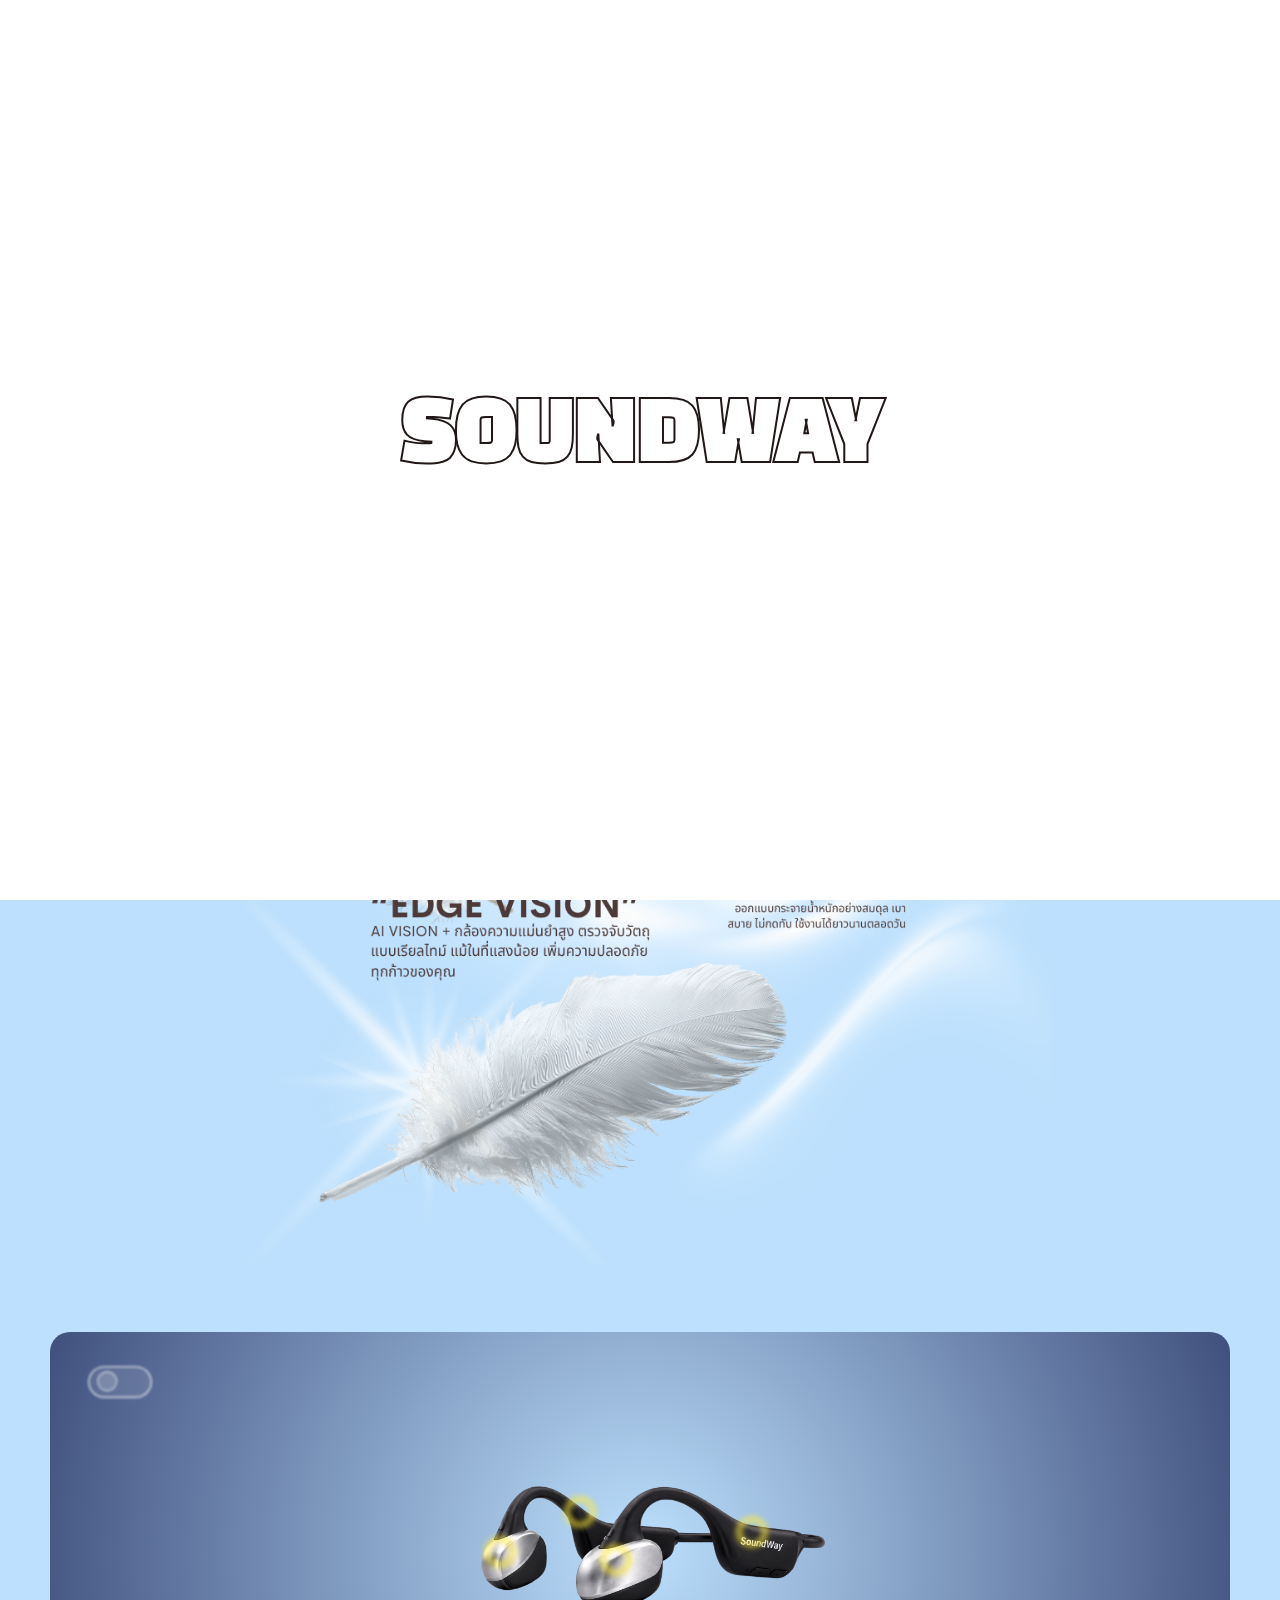
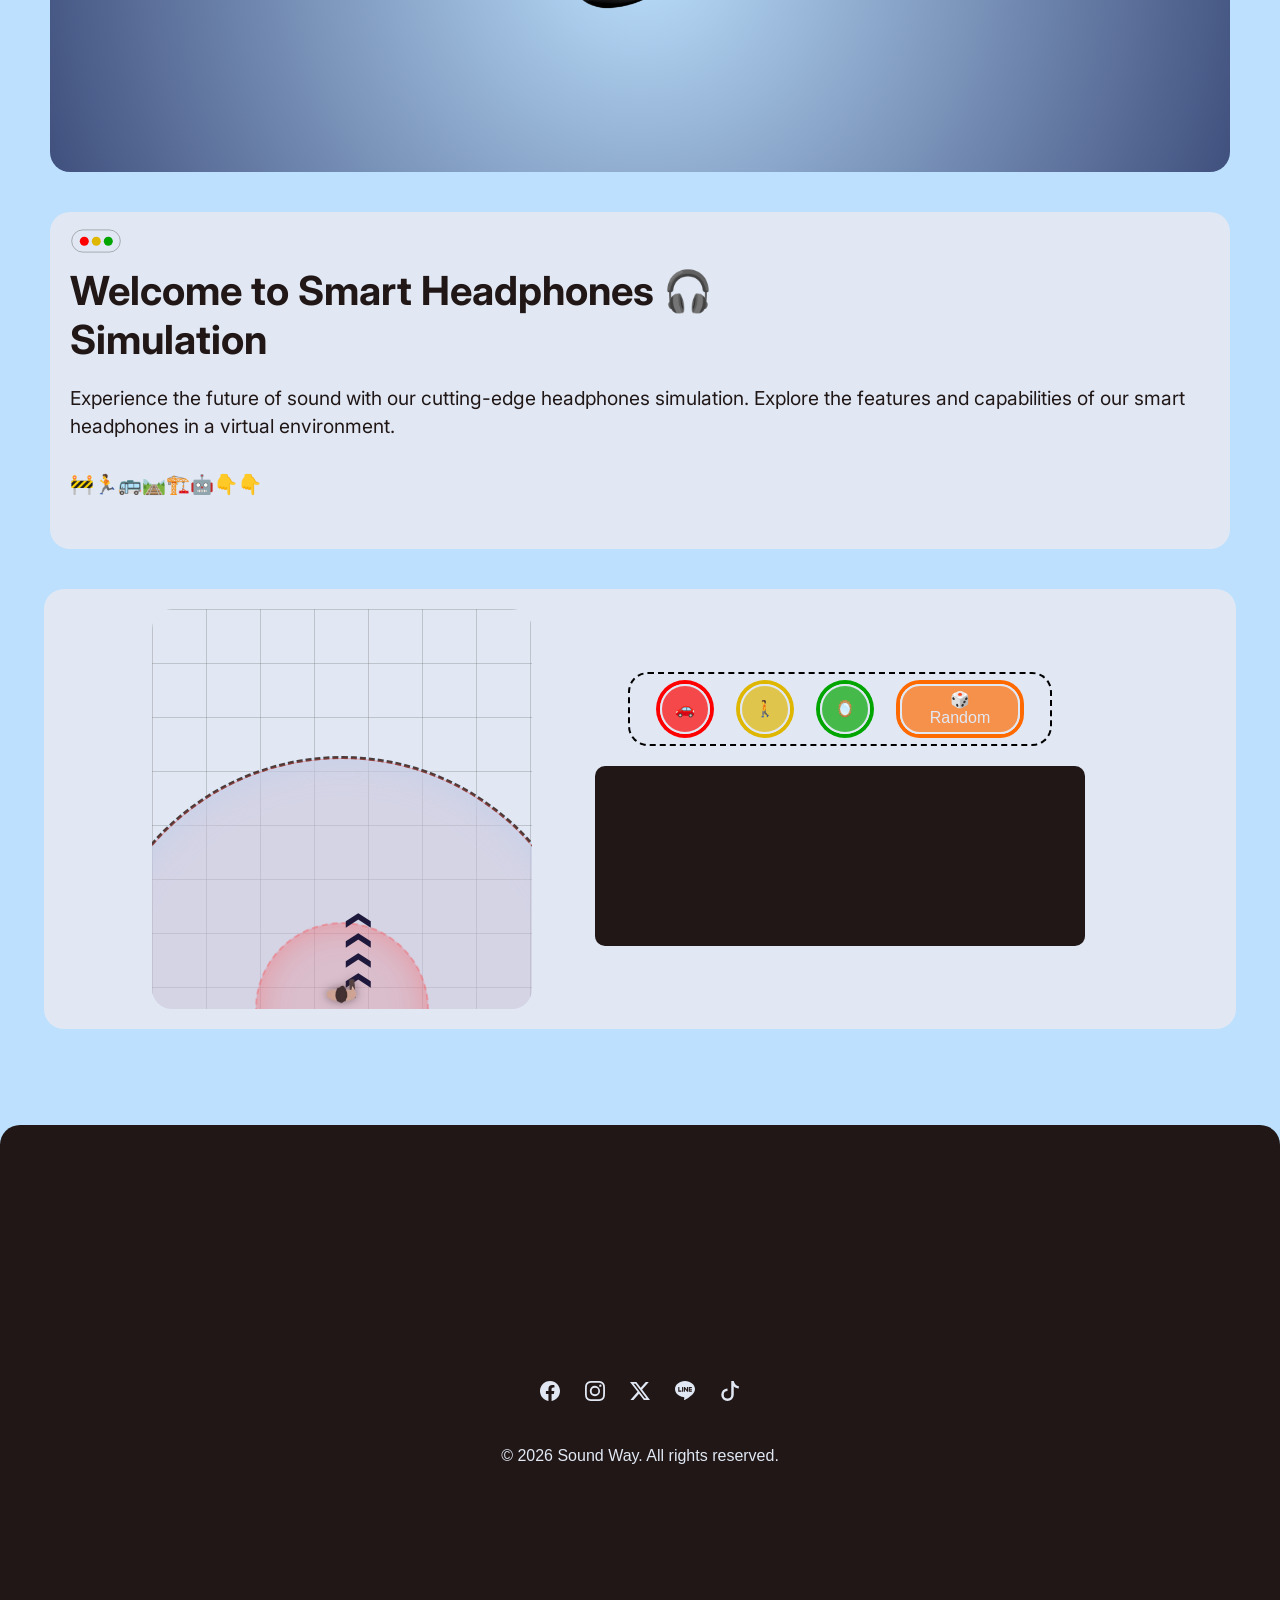
<file: index.html>
<!DOCTYPE html>
<html lang="th">

<head>
    <meta charset="UTF-8" name="viewport" content="width=device-width, initial-scale=1.0">
    <title>Smart Earbuds</title>
    <link rel="stylesheet" href="web.css">
</head>

<body>
    <div id="loading">
        <div class="loader"></div>
        <div class="loaderDot"></div>
    </div>
    <!-- nav bar -->
    <nav>
        <div class="logo">
            <a href="#home"><img src="img/SOUND WAY_white.svg" alt="Sound Way Logo"></a>
        </div>
        <div class="hamberger" id="mobile-menu">
            <span class="bar"></span>
            <span class="bar"></span>
            <span class="bar"></span>
        </div>
        <div>
            <ul class="nav-list">
                <a href="#home">HOME</a>
                <a href="#simulation">SIMULATION</a>
                <a href="#contract">CONTACT</a>
            </ul>
        </div>
        <div class="acount">
            <button class="login-btn">
                <svg xmlns="http://www.w3.org/2000/svg" fill="currentColor" class="bi bi-box-arrow-in-right"
                    viewBox="0 0 16 16">
                    <path fill-rule="evenodd"
                        d="M6 3.5a.5.5 0 0 1 .5-.5h8a.5.5 0 0 1 .5.5v9a.5.5 0 0 1-.5.5h-8a.5.5 0 0 1-.5-.5v-2a.5.5 0 0 0-1 0v2A1.5 1.5 0 0 0 6.5 14h8a1.5 1.5 0 0 0 1.5-1.5v-9A1.5 1.5 0 0 0 14.5 2h-8A1.5 1.5 0 0 0 5 3.5v2a.5.5 0 0 0 1 0z" />
                    <path fill-rule="evenodd"
                        d="M11.854 8.354a.5.5 0 0 0 0-.708l-3-3a.5.5 0 1 0-.708.708L10.293 7.5H1.5a.5.5 0 0 0 0 1h8.793l-2.147 2.146a.5.5 0 0 0 .708.708z" />
                </svg>
            </button>
            <button class="signup-btn">
                <svg xmlns="http://www.w3.org/2000/svg" fill="currentColor" class="bi bi-person-circle"
                    viewBox="0 0 16 16">
                    <path d="M11 6a3 3 0 1 1-6 0 3 3 0 0 1 6 0" />
                    <path fill-rule="evenodd"
                        d="M0 8a8 8 0 1 1 16 0A8 8 0 0 1 0 8m8-7a7 7 0 0 0-5.468 11.37C3.242 11.226 4.805 10 8 10s4.757 1.225 5.468 2.37A7 7 0 0 0 8 1" />
                </svg>
            </button>
        </div>
    </nav>

    <!-- main -->
    <main id="home">
        <div class="carousel" id="slider">
            <img class="card" src="img/poster1.png" alt="poster1">
        </div>

        <div class="product-wrapper">
            <!-- Rounded switch -->
            <label class="switch">
                <input type="checkbox" id="changeImageBtn">
                <span class="slider round"></span>
            </label>
            <div class="product">
                <img src="img/main.png" alt="soundway product">
                <button class="descriptProductCard dataCard" data-feature="1" type="button"></button>
                <button class="descriptProductCard dataCard" data-feature="2" type="button"></button>
                <button class="descriptProductCard dataCard" data-feature="3" type="button"></button>
                <button class="descriptProductCard dataCard" data-feature="4" type="button"></button>
            </div>
            <div id="cardBox" class="local-card">
                <h2 id="cardTitle"></h2>
                <p id="typing-text"></p>
            </div>
    </main>

    <section class="preSimulation" id="simulation">
        <div class="leftside">
            <div class="dot-wrap">
                <button class="dot"></button>
                <button class="dot"></button>
                <button class="dot"></button>
            </div>
            <h1>Welcome to Smart Headphones 🎧<br> Simulation</h1>
            <p>Experience the future of sound with our cutting-edge headphones simulation. Explore the features and
                capabilities of our smart headphones in a virtual environment. <br><br>🚧🏃🚌🛤️🏗️🤖👇👇
            </p>
        </div>
    </section>

    <section class="simulation">
        <div id="radar-screen">
            <div class="way">
                <h1 id="way">❯❯❯❯</h1>
            </div>
            <div class="canvas"></div>
            <div class="zone cloneAi"></div>
            <div class="zone cloneTof"></div>
            <div id="ai-circle" class="zone zone-ai"></div>
            <div id="tof-circle" class="zone zone-tof"></div>
            <img src="img/stand.png" id="user-element" class="user" alt="user">
        </div>
        <div class="display">
            <div class="controls">
                <button onclick="spawn('รถยนต์')">🚗</button>
                <button onclick="spawn('คนเดิน')">🚶</button>
                <button onclick="spawn('กระจกใส')">🪞</button>
                <button onclick="spawnRandom()">🎲 Random</button>
            </div>
            <div id="alertBox"></div>
        </div>
    </section>
    </section>
    <!-- footer -->
    <footer id="contract">
        <div class="icon-list">
            <a href="" class="icon">
                <svg xmlns="http://www.w3.org/2000/svg" width="16" height="16" fill="currentColor"
                    class="bi bi-facebook" viewBox="0 0 16 16">
                    <path
                        d="M16 8.049c0-4.446-3.582-8.05-8-8.05C3.58 0-.002 3.603-.002 8.05c0 4.017 2.926 7.347 6.75 7.951v-5.625h-2.03V8.05H6.75V6.275c0-2.017 1.195-3.131 3.022-3.131.876 0 1.791.157 1.791.157v1.98h-1.009c-.993 0-1.303.621-1.303 1.258v1.51h2.218l-.354 2.326H9.25V16c3.824-.604 6.75-3.934 6.75-7.951" />
                </svg>
            </a>
            <a href="" class="icon">
                <svg xmlns="http://www.w3.org/2000/svg" width="16" height="16" fill="currentColor"
                    class="bi bi-instagram" viewBox="0 0 16 16">
                    <path
                        d="M8 0C5.829 0 5.556.01 4.703.048 3.85.088 3.269.222 2.76.42a3.9 3.9 0 0 0-1.417.923A3.9 3.9 0 0 0 .42 2.76C.222 3.268.087 3.85.048 4.7.01 5.555 0 5.827 0 8.001c0 2.172.01 2.444.048 3.297.04.852.174 1.433.372 1.942.205.526.478.972.923 1.417.444.445.89.719 1.416.923.51.198 1.09.333 1.942.372C5.555 15.99 5.827 16 8 16s2.444-.01 3.298-.048c.851-.04 1.434-.174 1.943-.372a3.9 3.9 0 0 0 1.416-.923c.445-.445.718-.891.923-1.417.197-.509.332-1.09.372-1.942C15.99 10.445 16 10.173 16 8s-.01-2.445-.048-3.299c-.04-.851-.175-1.433-.372-1.941a3.9 3.9 0 0 0-.923-1.417A3.9 3.9 0 0 0 13.24.42c-.51-.198-1.092-.333-1.943-.372C10.443.01 10.172 0 7.998 0zm-.717 1.442h.718c2.136 0 2.389.007 3.232.046.78.035 1.204.166 1.486.275.373.145.64.319.92.599s.453.546.598.92c.11.281.24.705.275 1.485.039.843.047 1.096.047 3.231s-.008 2.389-.047 3.232c-.035.78-.166 1.203-.275 1.485a2.5 2.5 0 0 1-.599.919c-.28.28-.546.453-.92.598-.28.11-.704.24-1.485.276-.843.038-1.096.047-3.232.047s-2.39-.009-3.233-.047c-.78-.036-1.203-.166-1.485-.276a2.5 2.5 0 0 1-.92-.598 2.5 2.5 0 0 1-.6-.92c-.109-.281-.24-.705-.275-1.485-.038-.843-.046-1.096-.046-3.233s.008-2.388.046-3.231c.036-.78.166-1.204.276-1.486.145-.373.319-.64.599-.92s.546-.453.92-.598c.282-.11.705-.24 1.485-.276.738-.034 1.024-.044 2.515-.045zm4.988 1.328a.96.96 0 1 0 0 1.92.96.96 0 0 0 0-1.92m-4.27 1.122a4.109 4.109 0 1 0 0 8.217 4.109 4.109 0 0 0 0-8.217m0 1.441a2.667 2.667 0 1 1 0 5.334 2.667 2.667 0 0 1 0-5.334" />
                </svg>
            </a>
            <a href="" class="icon">
                <svg xmlns="http://www.w3.org/2000/svg" width="16" height="16" fill="currentColor"
                    class="bi bi-twitter-x" viewBox="0 0 16 16">
                    <path
                        d="M12.6.75h2.454l-5.36 6.142L16 15.25h-4.937l-3.867-5.07-4.425 5.07H.316l5.733-6.57L0 .75h5.063l3.495 4.633L12.601.75Zm-.86 13.028h1.36L4.323 2.145H2.865z" />
                </svg>
            </a>
            <a href="" class="icon">
                <svg xmlns="http://www.w3.org/2000/svg" width="16" height="16" fill="currentColor" class="bi bi-line"
                    viewBox="0 0 16 16">
                    <path
                        d="M8 0c4.411 0 8 2.912 8 6.492 0 1.433-.555 2.723-1.715 3.994-1.678 1.932-5.431 4.285-6.285 4.645-.83.35-.734-.197-.696-.413l.003-.018.114-.685c.027-.204.055-.521-.026-.723-.09-.223-.444-.339-.704-.395C2.846 12.39 0 9.701 0 6.492 0 2.912 3.59 0 8 0M5.022 7.686H3.497V4.918a.156.156 0 0 0-.155-.156H2.78a.156.156 0 0 0-.156.156v3.486c0 .041.017.08.044.107v.001l.002.002.002.002a.15.15 0 0 0 .108.043h2.242c.086 0 .155-.07.155-.156v-.56a.156.156 0 0 0-.155-.157m.791-2.924a.156.156 0 0 0-.156.156v3.486c0 .086.07.155.156.155h.562c.086 0 .155-.07.155-.155V4.918a.156.156 0 0 0-.155-.156zm3.863 0a.156.156 0 0 0-.156.156v2.07L7.923 4.832l-.013-.015v-.001l-.01-.01-.003-.003-.011-.009h-.001L7.88 4.79l-.003-.002-.005-.003-.008-.005h-.002l-.003-.002-.01-.004-.004-.002-.01-.003h-.002l-.003-.001-.009-.002h-.006l-.003-.001h-.004l-.002-.001h-.574a.156.156 0 0 0-.156.155v3.486c0 .086.07.155.156.155h.56c.087 0 .157-.07.157-.155v-2.07l1.6 2.16a.2.2 0 0 0 .039.038l.001.001.01.006.004.002.008.004.007.003.005.002.01.003h.003a.2.2 0 0 0 .04.006h.56c.087 0 .157-.07.157-.155V4.918a.156.156 0 0 0-.156-.156zm3.815.717v-.56a.156.156 0 0 0-.155-.157h-2.242a.16.16 0 0 0-.108.044h-.001l-.001.002-.002.003a.16.16 0 0 0-.044.107v3.486c0 .041.017.08.044.107l.002.003.002.002a.16.16 0 0 0 .108.043h2.242c.086 0 .155-.07.155-.156v-.56a.156.156 0 0 0-.155-.157H11.81v-.589h1.525c.086 0 .155-.07.155-.156v-.56a.156.156 0 0 0-.155-.157H11.81v-.589h1.525c.086 0 .155-.07.155-.156Z" />
                </svg>
            </a>
            <a href="" class="icon">
                <svg xmlns="http://www.w3.org/2000/svg" width="16" height="16" fill="currentColor" class="bi bi-tiktok"
                    viewBox="0 0 16 16">
                    <path
                        d="M9 0h1.98c.144.715.54 1.617 1.235 2.512C12.895 3.389 13.797 4 15 4v2c-1.753 0-3.07-.814-4-1.829V11a5 5 0 1 1-5-5v2a3 3 0 1 0 3 3z" />
                </svg>
            </a>
        </div>

        <p>&copy; 2026 Sound Way. All rights reserved.</p>
    </footer>

    <script src="script.js"></script>
</body>

</html>
</file>
<file: web.css>
@import url('https://fonts.googleapis.com/css2?family=Archivo+Black&family=Athiti:wght@200;300;400;500;600;700&family=Bebas+Neue&family=Changa+One:ital@0;1&family=Creepster&family=Dancing+Script:wght@400..700&family=Oswald:wght@200..700&family=Pacifico&family=Poppins:ital,wght@0,100;0,200;0,300;0,400;0,500;0,600;0,700;0,800;0,900;1,100;1,200;1,300;1,400;1,500;1,600;1,700;1,800;1,900&display=swap');
@import url('https://fonts.googleapis.com/css2?family=Archivo+Black&family=Athiti:wght@200;300;400;500;600;700&family=Bebas+Neue&family=Changa+One:ital@0;1&family=Creepster&family=Dancing+Script:wght@400..700&family=Inter:ital,opsz,wght@0,14..32,100..900;1,14..32,100..900&family=Oswald:wght@200..700&family=Pacifico&family=Poppins:ital,wght@0,100;0,200;0,300;0,400;0,500;0,600;0,700;0,800;0,900;1,100;1,200;1,300;1,400;1,500;1,600;1,700;1,800;1,900&display=swap');
@import url('https://fonts.googleapis.com/css2?family=Archivo+Black&family=Athiti:wght@200;300;400;500;600;700&family=Bebas+Neue&family=Changa+One:ital@0;1&family=Creepster&family=Dancing+Script:wght@400..700&family=Inter:ital,opsz,wght@0,14..32,100..900;1,14..32,100..900&family=K2D:ital,wght@0,100;0,200;0,300;0,400;0,500;0,600;0,700;0,800;1,100;1,200;1,300;1,400;1,500;1,600;1,700;1,800&family=Oswald:wght@200..700&family=Pacifico&family=Poppins:ital,wght@0,100;0,200;0,300;0,400;0,500;0,600;0,700;0,800;0,900;1,100;1,200;1,300;1,400;1,500;1,600;1,700;1,800;1,900&family=Pridi:wght@200;300;400;500;600;700&display=swap');


:root {
    /* theme blue */
    --blue-deep: #05143b;
    --blue-medium: #40507e;
    --blue-soft: #74849f;
    --skyblue-main: #bce0fd;
    --skyblue-deep: #8595bf;
    --skyblue-medium: #bac9db;
    /* brown */
    --brown-main: #201716;
    --brown-medium: #4c3a38;
    /* bacgrond-color */
    --bg: #b5baba;
    /* text */
    --white-text: #e1e8f4;
    /* font */
    --font-nav: 'Changa One', cursive;
    --font-text: 'Inter', cursive;
    --font-thia: 'Pridi', cursive;

    --ai-zone-color: #74849fb0;
    --tof-zone-color: rgba(255, 70, 70, 0.1);

    --color-glassmolism-blue: #404f7e86;
}

html,
body {
    font-family: Arial, sans-serif;
    background: var(--skyblue-main);
    margin: 0;
    padding: 0;
    scroll-behavior: smooth;
}

body::-webkit-scrollbar {
    display: none;
}

body {
    display: flex;
    flex-direction: column;
    align-items: center;
    width: 100%;
    height: 100vh;
    margin: 0;
}

#loading{
    position: fixed;
    top: 0;
    left: 0;
    width: 100%;
    height: 100%;
    background-color: #ffffff; /* เปลี่ยนเป็นสีพื้นหลังที่ชอบ */
    display: flex;
    flex-direction: column;
    justify-content: center;
    gap: 30px;
    align-items: center;
    z-index: 10000; /* ต้องสูงกว่า .nav-list */
    transition: opacity 0.6s ease, visibility 0.6s;
}

/* HTML: <div class="loader"></div> */
.loader {
  width: fit-content;
  font-size: 6em;
  font-family: monospace;
  font-family: var(--font-nav);
  font-weight: bolder;
  text-transform: uppercase;
  color: #0000;
  -webkit-text-stroke: 2px var(--brown-main);
  background: conic-gradient(#bce0fd 0 0) 0/0 100% no-repeat text;
  animation: l11 2s steps(8,jump-none) infinite;
}
.loader:before {
  content: "Soundway";
}
@keyframes l11 {
  to {background-size: 100% 100%}
}

/* HTML: <div class="loader"></div> */
.loaderDot {
  width: 60px;
  aspect-ratio: 4;
  background: radial-gradient(circle closest-side,#000 90%,#0000) 0/calc(100%/3) 100% space;
  clip-path: inset(0 100% 0 0);
  animation: l1 2s steps(4) infinite;
}
@keyframes l1 {to{clip-path: inset(0 -34% 0 0)}}

/* คลาสที่จะสั่งปิดจาก JS */
.loader-hidden {
    opacity: 0;
    visibility: hidden;
}

nav {
    width: 90%;
    background-color: #4c3a38b4;
    backdrop-filter: blur(3px);
    display: flex;
    justify-content: space-between;
    align-items: center;
    padding: 1rem 20px;
    box-sizing: border-box;
    border-radius: 50px;
    position: fixed;
    top: 10px;
    z-index: 999;
}

nav .logo img {
    height: 30px;
}

.hamberger {
    display: none;
    cursor: pointer;
}

.hamberger .bar {
    display: block;
    width: 25px;
    height: 3px;
    margin: 5px auto;
    border-radius: 20px;
    background-color: var(--white-text);
    transition: all 0.3s ease-in-out;
}

.hamberger:hover .bar {
    background-color: var(--brown-main);
    opacity: 1;
    transition: 0s;
}

.hamberger .bar:hover {
    border-radius: 20px;
}

.nav-list {
    display: flex;
    list-style: none;
    margin: 0;
    padding: 0;
    gap: 30px;
}

.nav-list a {
    color: var(--white-text);
    text-decoration: none;
    font-size: 1.1em;
    font-weight: lighter;
    font-family: var(--font-nav);
    letter-spacing: 1px;
}

nav .acount {
    display: flex;
    padding: 0 5px;

}

.acount button {
    background: none;
    border: none;
    cursor: pointer;
}

button svg {
    width: 1.8em;
    height: 1.8em;
    color: var(--white-text);
}

button svg:hover,
.nav-list a:hover {
    color: var(--brown-main);
    opacity: 1;
}

.preSimulation {
    width: 100%;
    padding: 0 50px;
    z-index: 10;
    box-sizing: border-box;
}

.leftside {
    margin: 40px 0;
    flex: 1;
    padding: 20px;
    background-color: var(--white-text);
    border-radius: 20px;
    position: relative;
}

.leftside h1 {
    font-size: 2.5em;
    margin-bottom: 20px;
    font-family: var(--font-text);
    color: var(--brown-main);
}

.leftside p {
    font-size: 1.2em;
    line-height: 1.5;
    margin-bottom: 30px;
    font-family: var(--font-text);
    color: var(--brown-main);
}

.dot-wrap {
    width: 70px;
    height: 20px;
    position: absolute;
    top: 10px;
    left: 5px;
    display: flex;
    justify-content: center;
    align-items: center;
    gap: 5px;
    background: none;
    border: 1px solid gray;
    padding: 8px 5px;
    border-radius: 20px;
    transform: scale(0.6);
}

.dot {
    width: 15px;
    height: 15px;
    border-radius: 50%;
    border: none;
}

.dot:nth-of-type(1) {
    background: red;
}

.dot:nth-of-type(2) {
    background: rgb(223, 182, 0);
}

.dot:nth-of-type(3) {
    background: rgb(0, 165, 0);
}

.dot-wrap:hover {
    transform: scale(1);
    transition: .2s ease;
}

.dot:hover {
    transform: scale(1.3);
    transition: .2s ease-in;
}

main {
    display: flex;
    justify-content: center;
    align-items: center;
    flex: 1;
    width: 100%;
    padding: 60px 50px 0 50px;
    box-sizing: border-box;
    display: flex;
    flex-direction: row;
    align-items: center;
    flex-wrap: wrap;
    gap: 20px;
    z-index: 10;
}

.carousel {
    width: 100%;
    overflow-x: auto;
    margin: 3em auto;
    display: flex;
    justify-content: center;
    scroll-behavior: smooth;
    -ms-overflow-style: none;
    scrollbar-width: none;
}

.carousel::-webkit-scrollbar {
    display: none;
    /* ซ่อน Scrollbar ใน WebKit browsers */
}

#slider {
    display: flex;
    overflow-x: auto;
    scroll-behavior: auto;
    /* สำคัญ: ต้องเป็น auto ขณะลากด้วย JS ไม่เช่นนั้น Momentum จะกระตุก */
    -webkit-overflow-scrolling: touch;
    /* สำหรับ Momentum ในมือถือ (Native) */
    cursor: grab;
}

#slider:active {
    cursor: grabbing;
    scroll-snap-type: none;
    /* ปิด Snap ชั่วคราวขณะลากเพื่อให้ Momentum ทำงานอิสระ */
}

.card {
    scroll-snap-align: start;
    flex: 0 0 60vw;
    width: 70%;
    aspect-ratio: 5 / 7;
    display: flex;
    justify-content: center;
    align-items: center;
    text-align: center;
    background: radial-gradient(circle, rgba(255, 255, 255, 1) 0%, var(--skyblue-main) 50%);
}

.card:hover {
    color: var(--white-text);
    transition: background-color 0.3s ease-in-out, color 0.3s ease-in-out;
    cursor: grab;
}

.card:active {
    cursor: grabbing;
}

.product-wrapper {
    width: 100%;
    max-height: fit-content;
    display: flex;
    justify-content: center;
    align-items: center;
    position: relative;
    padding: 20px;
    box-sizing: border-box;
    flex-wrap: wrap;
    background: radial-gradient(circle, rgba(188, 224, 253, 1) 0%, rgba(64, 80, 126, 1) 100%);
    border-radius: 20px;
}

.product {
    position: relative;
    /* สำคัญมาก: ทำให้ปุ่มอ้างอิงพิกัดจากกรอบนี้ */
    width: 100%;
    /* ขนาดเท่ากับความกว้างรูป */
    max-width: 400px;
    /* เผื่อสำหรับทำ Responsive ในอนาคต */
    min-width: 300px;
    margin: 0 auto;
    display: flex;
    flex-direction: column;
    align-items: center;
    transition: 0.5s ease;
    /* ของเดิมของคุณ */
    transition: all 0.6s cubic-bezier(0.4, 0, 0.2, 1);
    will-change: transform, max-height;


    height: 400px;
    /* กำหนดความสูงที่แน่นอนให้เท่ากับรูปหลักของคุณ */
    display: flex;
    align-items: center;
    /* จัดรูปให้อยู่กลางแนวตั้ง */
    justify-content: center;
    /* จัดรูปให้อยู่กลางแนวนอน */
    overflow: hidden;
    /* กันรูปส่วนเกินล้นออก */
}

/* กรอบนอกของปุ่ม */
.switch {
    position: absolute;
    /* ใช้ absolute เพื่อให้วางทับบนรูปสินค้าได้ตามที่คุณต้องการ */
    display: inline-block;
    top: 30px;
    left: 30px;
    width: 80px;
    /* ปรับความกว้างเป็น 80px ตามโจทย์ */
    height: 40px;
    transform: scale(0.8);
    /* ปรับความสูงให้สมดุลกับความกว้าง (ประมาณครึ่งหนึ่ง) */
    z-index: 10;
    /* มั่นใจว่าปุ่มอยู่ชั้นบนสุด */
}

/* ซ่อน Checkbox จริงๆ */
.switch input {
    opacity: 0;
    width: 0;
    height: 0;
}

/* ตัวรางเลื่อน (Slider) */
.slider {
    position: absolute;
    cursor: pointer;
    top: 0;
    left: 0;
    right: 0;
    bottom: 0;
    background-color: #f5f5f51c;
    border: 2px solid rgba(255, 255, 255, 0.644);
    backdrop-filter: blur(3px);
    -webkit-filter: blur(1px);
    transition: .4s;
    border-radius: 40px;
    /* ทำขอบมนเท่ากับความสูง */
}

/* หัวปุ่มวงกลม */
.slider:before {
    position: absolute;
    content: "";
    height: 32px;
    /* ปรับให้เล็กลงกว่าความสูงรางเลื่อนเล็กน้อย (40 - 8) */
    width: 32px;
    /* เป็นวงกลม */
    left: 4px;
    /* ระยะห่างจากขอบซ้าย */
    bottom: 1px;
    /* ระยะห่างจากขอบล่าง */
    background-color: #f5f5f531;
    border: 2px solid rgba(255, 255, 255, 0.644);
    transition: .4s;
    border-radius: 50%;
    transform: scale(.7);
}

/* เมื่อกดเปิด (Checked) */
input:checked+.slider {
    -webkit-filter: blur(.5px);
    background-color: #40507e;
    /* สีเขียวหรือฟ้าตามที่คุณชอบ */
}

/* การเคลื่อนที่ของหัวปุ่มเมื่อกดเปิด */
input:checked+.slider:before {
    /* คำนวณ: ความกว้าง 80 - หัวปุ่ม 32 - ระยะขอบ 4 = 44px */
    transform: translateX(32px) scale(.7);
}

.product img {
    position: absolute;
    /* แก้จาก 400px เป็น 100% ให้เต็มกรอบ .product */
    display: block;
    /* ป้องกันช่องว่างด้านล่างรูป */
    z-index: 10;
    transition: transform 0.6s cubic-bezier(0.4, 0, 0.2, 1);

    width: 100%;
    height: 100%;
    /* บังคับความสูงให้เต็มกรอบที่ล็อกไว้ */
    object-fit: contain;
    /* สำคัญ: เพื่อให้รูปเปลี่ยนแต่ไม่เสียสัดส่วน และไม่ดันขอบ */
    top: 50%;
    left: 50%;
    transform: translate(-50%, -50%);
    /* จัดให้อยู่กลางเป๊ะๆ */
}

.product button {
    position: absolute;
    border-radius: 50%;
    width: 5%;
    aspect-ratio: 1 / 1;
    min-width: 30px;
    border: none;
    cursor: pointer;
    background: none;
    border: 4px solid rgb(255, 235, 58);
    -webkit-filter: blur(3px);
    z-index: 100;
    animation: pop 1s infinite;
    transform: translate(-50%, -50%);
    /* เพิ่มบรรทัดนี้: เพื่อให้จุดศูนย์กลางของปุ่มอยู่ตรงกับพิกัด % พอดี */
}

.product button:nth-of-type(1) {
    top: 50%;
    left: 15%;
}

.product button:nth-of-type(2) {
    top: 52%;
    left: 44%;
}

.product button:nth-of-type(3) {
    top: 40%;
    left: 35%;
}

.product button:nth-of-type(4) {
    top: 45%;
    left: 78%;
}

.product button:hover {
    border: 4px solid white;
    -webkit-filter: blur(1px);
    transform: scale(1.1);
    animation: pop 0s;
    box-shadow: 0px 0px 26px 3px var(--blue-medium), inset 0px 0px 26px 2px var(--blue-medium);
}

.product button:active {
    transform: scale(1.2);
}

.local-card {
    overflow: hidden;
    max-height: 0;
    width: 0;
    /* เริ่มต้นความกว้างเป็น 0 */
    opacity: 0;
    transition: all 0.6s cubic-bezier(0.4, 0, 0.2, 1);
    border-radius: 20px;
    line-height: 2px;
    display: flex;
    flex-direction: column;
    flex-wrap: wrap;
    font-family: var(--font-text);
}

/* เมื่อสั่งเปิดผ่าน JS */
.local-card.active {
    max-height: 200px;
    /* กำหนดค่าที่มากพอสำหรับข้อความ (จะทำให้เกิดการดันพื้นที่) */
    opacity: 1;
    margin-bottom: 20px;
    /* ดันระยะห่างจากขอบล่าง */
    padding: 20px;
    border-width: 2px;
    /* แสดงขอบขึ้นมา */
}

#typing-text {
    font-family: var(--font-thia);
    color: var(--white-text);
    white-space: pre-wrap;
    line-height: 1.6;
    margin: 0;
}

footer {
    width: 100%;
    background-color: var(--brown-main);
    color: var(--white-text);
    padding: 10px 0;
    margin: 0;
    padding: 20% 0;
    display: flex;
    flex-direction: column;
    justify-content: center;
    align-items: center;
    gap: 20px;
    backdrop-filter: blur(3px);
    border-radius: 20px 20px 0 0;
    z-index: 10;
}

.icon-list {
    display: flex;
    justify-content: center;
    gap: 15px;
}

.icon {
    color: var(--white-text);
    text-decoration: none;
    aspect-ratio: 1 / 1;
}

footer .icon svg {
    width: 30px;
    height: 20px;
}

footer .icon:hover {
    color: var(--brown-medium);
}

footer .icon:active {
    color: var(--white-text);
}

footer p {
    font-size: 1rem;
}

.simulation {
    display: flex;
    flex-direction: row;
    flex-wrap: wrap;
    justify-content: center;
    align-items: center;
    width: 90%;
    border-radius: 20px;
    margin: 0 0 6em 0;
    padding: 20px;
    gap: 20px;
    background-color: var(--white-text);
}

.display {
    display: flex;
    flex-wrap: wrap;
    align-items: center;
    justify-content: center;
    padding: 0;
    width: 50%;
}

/* simulation */
/* หน้าจอเรดาร์ */
#radar-screen {
    width: 380px;
    max-width: 400px;
    height: 400px;
    background: var(--white-text);
    border-radius: 20px;
    position: relative;
    /* สำคัญ: เพื่อให้วัตถุข้างในอ้างอิงตำแหน่งได้ */
    overflow: hidden;
}

.way {
    position: absolute;
    bottom: 16%;
    left: 52%;
    transform: translate(-50%, -50%);
    rotate: 270deg;
    color: var(--blue-deep);
    animation: blink .5s infinite ease-in;
    z-index: 10;
    cursor: default;
}

.canvas {
    position: absolute;
    ;

    /* สร้างเส้นตารางด้วย Gradient */
    background-image:
        linear-gradient(rgba(114, 114, 114, 0.308) 1px, transparent 1px),
        /* เส้นแนวนอน */
        linear-gradient(90deg, rgba(114, 114, 114, 0.308) 1px, transparent 1px);
    /* เส้นแนวตั้ง */

    /* ปรับขนาดของช่องตาราง (ในที่นี้คือช่องละ 20px x 20px) */
    background-size: 54px 54px;

    /* ตกแต่งเพิ่มเติมเพื่อให้ดูเหมือนหน้าจอเรดาร์ */
    width: 100%;
    height: 400px;
    overflow: hidden;
}

/* ปรับแต่งตัวผู้ใช้ (User) */
.user {
    width: 50px;
    height: 50px;
    position: absolute;
    bottom: -2%;
    left: 50%;
    z-index: 10;
    transition: transform 0.1s;
    /* คุณสามารถแก้ CSS ตรงนี้ได้เลย เช่นใส่เงาหรือเปลี่ยนรูป */
    filter: drop-shadow(0 0 5px rgba(26, 26, 26, 0.5));
    transform: translateX(-50%);
    animation: walking .5s infinite;
}

/* ปรับแต่งวัตถุจำลอง (Objects) */
.sim-object {
    position: absolute;
    width: 40px;
    height: 40px;
    display: flex;
    flex-direction: column;
    align-items: center;
    justify-content: center;
    z-index: 5;
}

.sim-object img {
    width: 100%;
    height: 100%;
    object-fit: contain;
}

/* ชื่อวัตถุที่ลอยอยู่บนหัว */
.object-label {
    color: var(--white-text);
    font-size: 10px;
    white-space: nowrap;
    margin-bottom: 2px;
    background: rgba(0, 0, 0, 0.5);
    padding: 1px 4px;
    border-radius: 4px;
}

/* เอฟเฟกต์เมื่อเข้าใกล้ (ToF Detected) */
.detected-emergency {
    filter: drop-shadow(0 0 10px red) brightness(1.2);
    animation: blink 0.5s infinite alternate;
}

/* รัศมีการตรวจจับ */
.zone {
    position: absolute;
    border-radius: 50%;
    bottom: 0;
    left: 50%;
    transform: translate(-50%, 50%);
    pointer-events: none;
}

.zone-ai {
    width: 500px;
    height: 500px;
    background: #bce0fd77;
    border: 3px dashed var(--brown-medium);
    -webkit-box-shadow: inset 0px 0px 33px 2px #bce0fdcc;
}

.zone-tof {
    width: 170px;
    height: 170px;
    background: var(--tof-zone-color);
    border: 2px dashed rgba(255, 70, 70, 0.3);
    -webkit-box-shadow: inset 0px 0px 33px 2px rgba(255, 70, 70, 0.3);
}

.cloneAi {
    width: 500px;
    height: 500px;
    background: var(--tof-zone-color);
    border: 1px solid rgba(255, 70, 70, 0.3);
    animation: beepAi 1s ease-in-out infinite;
    z-index: 100;
}

.cloneTof {
    width: 170px;
    height: 170px;
    background: var(--tof-zone-color);
    border: 1px solid rgba(255, 70, 70, 0.3);
    animation: beepTof 1s ease-in-out infinite;
}

@keyframes walking {
    from {
        content: url(img/stand.png);
        transition: 5s ease-in-out;
    }

    to {
        content: url(img/walking.png);
        transition: 5s ease-in-out;
    }
}

@keyframes pop {
    0% {
        transform: scale(1.5);
        -webkit-filter: blur(1px);
    }

    50% {
        transform: scale(.5);
        -webkit-filter: blur(3px);
        border: 4px solid rgb(59, 128, 255);
    }

    100% {
        transform: scale(1.5);
        -webkit-filter: blur(1px);
    }
}

@keyframes blink {
    from {
        opacity: 1;
    }

    to {
        opacity: 0.7;
    }
}

@keyframes beepAi {
    0% {
        opacity: 0.5;
        width: 0;
        height: 0;
    }

    50% {
        opacity: 1;
    }

    100% {
        opacity: 0.5;
        width: 1000px;
        height: 1000px;
    }
}

@keyframes beepTof {
    0% {
        opacity: 0.5;
        width: 0;
        height: 0;
    }

    50% {
        opacity: 1;
    }

    100% {
        opacity: 0.5;
        width: 170px;
        height: 170px;
    }
}

/* ส่วนควบคุมและ Log */
.controls {
    margin: 20px;
    display: flex;
    gap: 30px;
    flex-wrap: wrap;
    width: 80%;
    max-width: 400px;
    height: fit-content;
    padding: 10px;
    align-items: center;
    justify-content: center;
    background-color: var(--white-text);
    border-radius: 20px;
    border: 2px dashed;
}

.controls button {
    padding: 10px 20px;
    border-radius: 50%;
    width: 50px;
    height: 50px;
    border: none;
    border: 2px solid var(--white-text);
    box-shadow: 0px 0px 0px 4px var(--brown-main);
    color: var(--white-text);
    cursor: pointer;
    display: flex;
    justify-content: center;
    align-items: center;
    font-size: 1em;
}

.controls button:nth-of-type(1) {
    box-shadow: 0px 0px 0px 4px red;
    background-color: rgba(255, 0, 0, 0.692);
}

.controls button:nth-of-type(2) {
    box-shadow: 0px 0px 0px 4px rgb(223, 182, 0);
    background-color: rgba(223, 182, 0, 0.692);
}

.controls button:nth-of-type(3) {
    box-shadow: 0px 0px 0px 4px rgb(0, 165, 0);
    background-color: rgba(0, 165, 0, 0.692);
}

.controls button:nth-child(4) {
    background-color: rgba(255, 106, 0, 0.692);
    width: 120px;
    border-radius: 20px;
    border: 2px solid var(--white-text);
    box-shadow: 0px 0px 0px 4px #ff6a00;
    color: var(--white-text);
}

.controls button:hover {
    transform: scale(1.1);
    transition: .1s ease-in-out;
}

#alertBox {
    width: 80%;
    max-width: 500px;
    min-width: 300px;
    height: 150px;
    background: var(--brown-main);
    color: #ff0000;
    padding: 15px;
    border-radius: 10px;
    overflow-y: auto;
    font-family: monospace;
    margin-bottom: 20px;
    font-size: .9rem;
}

#alertBox::-webkit-scrollbar {
    display: none;
}

.alert-ai {
    color: #ffca28;
}

.alert-tof {
    color: #ff6a00;
    font-weight: bold;
}

@media (max-width: 500px) {
    .card {
        flex: 0 0 100%;
    }

    .local-card.active{
        font-size: .8em;
    }
}

@media(min-width: 768px) {
    .product.active-layout {
        flex-direction: row;
        /* เปลี่ยนเป็นเรียงข้างกันเมื่อมีการกดปุ่ม */
        gap: 30px;
        align-items: center;
    }

    .product.active-layout img {
        /* รูปจะไม่อยู่ตรงกลางเป๊ะของจอ แต่จะอยู่ตรงกลางของฝั่งซ้าย */
        transform: translateX(0);
    }

    .local-card.active {
        max-height: 500px;
        width: 400px;
        /* กำหนดความกว้างของการ์ดที่แน่นอน */
        opacity: 1;
        padding: 25px;
        background: none;
        background-color: #ffffff1e;
        border-radius: 20px;
        line-height: 2px;
        color: var(--brown-main);
    }

    #typing-text {
        color: var(--brown-main);
    }
}

@media (max-width: 768px) {

    .loader{
        font-size: 3em;
    }
    .loaderDot{
        width: 40px;
    }

    .local-card.active {
        max-height: 300px;
        width: 90%;
        opacity: 1;
        margin-top: 20px;
        padding: 20px;
        background-color: #ffffff1e;
        backdrop-filter: blur(3px);
        border-radius: 20px;
        line-height: 2px;
        color: var(--white-text);
    }

    #typing-text {
        color: var(--white-text);
    }

    .hamberger {
        /* โชว์ปุ่มสามขีด */
        display: block;
        position: absolute;
        top: 20px;
        right: 20px;
    }

    .acount {
        position: absolute;
        top: 22px;
        right: 45px;
    }

    .nav-list {
        display: none;
        flex-direction: column;
        align-items: center;
        justify-content: space-between;
        flex-wrap: wrap;
        position: absolute;
        top: 80px;
        /* แนะนำให้ปรับ top ลงมาอีกนิดเพื่อไม่ให้ทับกับ Navbar (ลองกะระยะดูครับ) */
        right: 5px;
        background-color: var(--brown-medium);
        backdrop-filter: blur(3px);
        border-radius: 10px;
        padding: 15px 10px;
        gap: 5px;
        width: 150px;
        height: 100px;
        z-index: 999;
        /* เพิ่ม z-index เพื่อให้เมนูที่กางลงมาอยู่ด้านหน้าสุด ทับเนื้อหาอื่น */
        animation: floatingBox 3s ease-in-out infinite;
        /* เพิ่มแอนิเมชันให้เมนูลอยขึ้นลง */
    }

    .nav-list a {
        color: var(--white-text);
        width: 95%;
        height: 25%;
        display: flex;
        justify-content: center;
        align-items: center;
    }


    .nav-list a:hover {
        background: var(--brown-main);
        color: var(--white-text);
        border-radius: 5px;
        transition: background-color 0.2s ease-in-out, color 0.2s ease-in-out;
    }

    /* คลาสสำหรับสั่งให้โชว์เมนู (จะใช้ JS ช่วยเพิ่มคลาสนี้) */
    .nav-list.active {
        display: flex;
    }
}

@keyframes floatingBox {
    0% {
        transform: translateY(0);
    }

    50% {
        transform: translateY(-10px);
    }

    100% {
        transform: translateY(0);
    }
}
</file>
